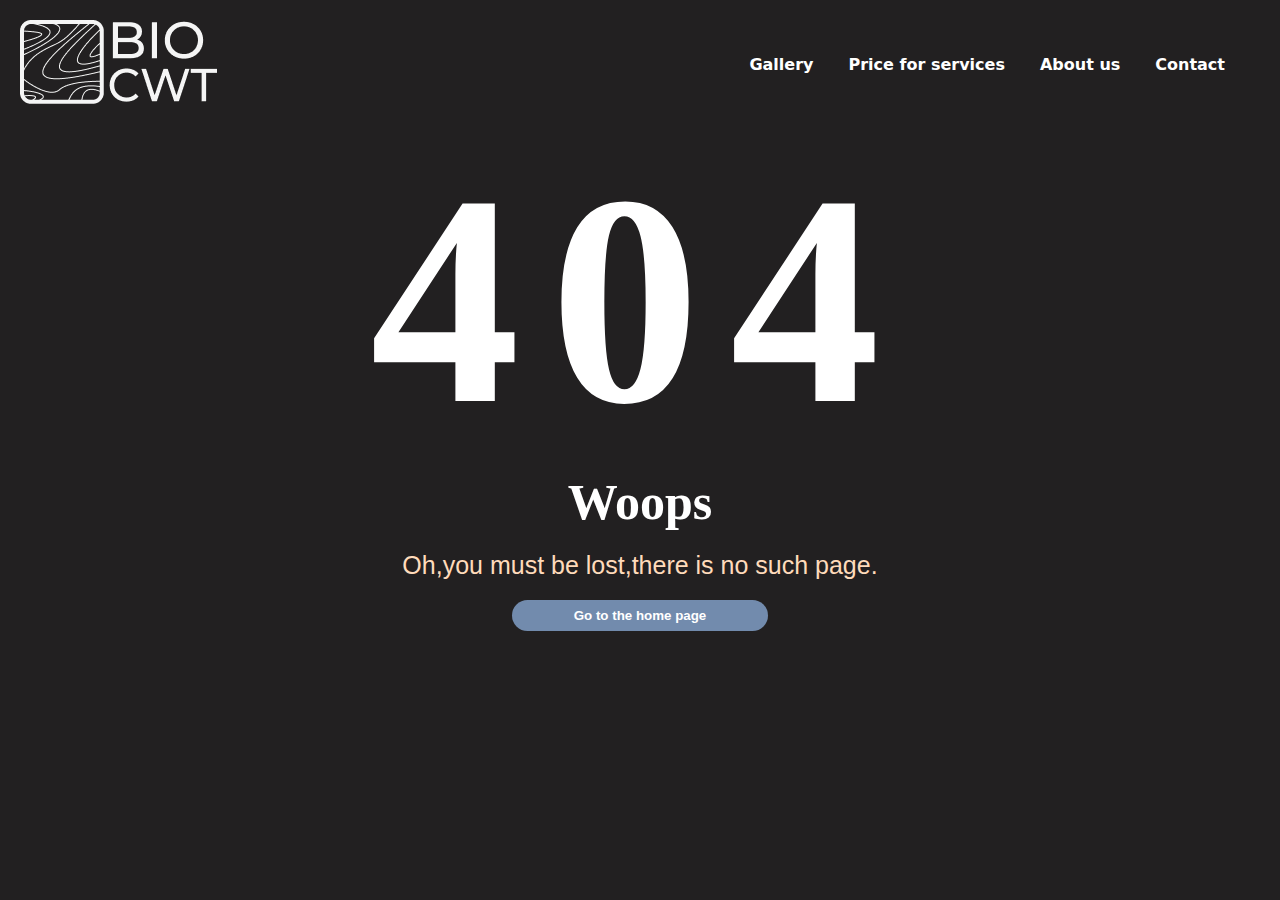
<file: index.html>
<!DOCTYPE html>
<html lang="en">
<head>
    <meta charset="UTF-8">
    <meta http-equiv="X-UA-Compatible" content="IE=edge">
    <meta name="viewport" content="width=device-width, initial-scale=1.0">
    <link rel="stylesheet" href="style.css">
    <title>Wood project</title>
</head>
<body>
    <nav class="nav-1">
        <ul>
            <li class="logo">
                <img src="Group 9.png" alt="">
            </li>
            <li>Gallery</li>
            <li>Price for services</li>
            <li>About us</li>
            <li>Contact</li>
        </ul>
    </nav>
    <section class="sec-1">
        <h1>404</h1>
        <h3>Woops</h3>
        <p>Oh,you must be lost,there is no such page.</p>
        <a href="2index.html" target="_blank"><button><b>Go to the home page</b></button></a>
    </section>
    
</body>
</html>
</file>
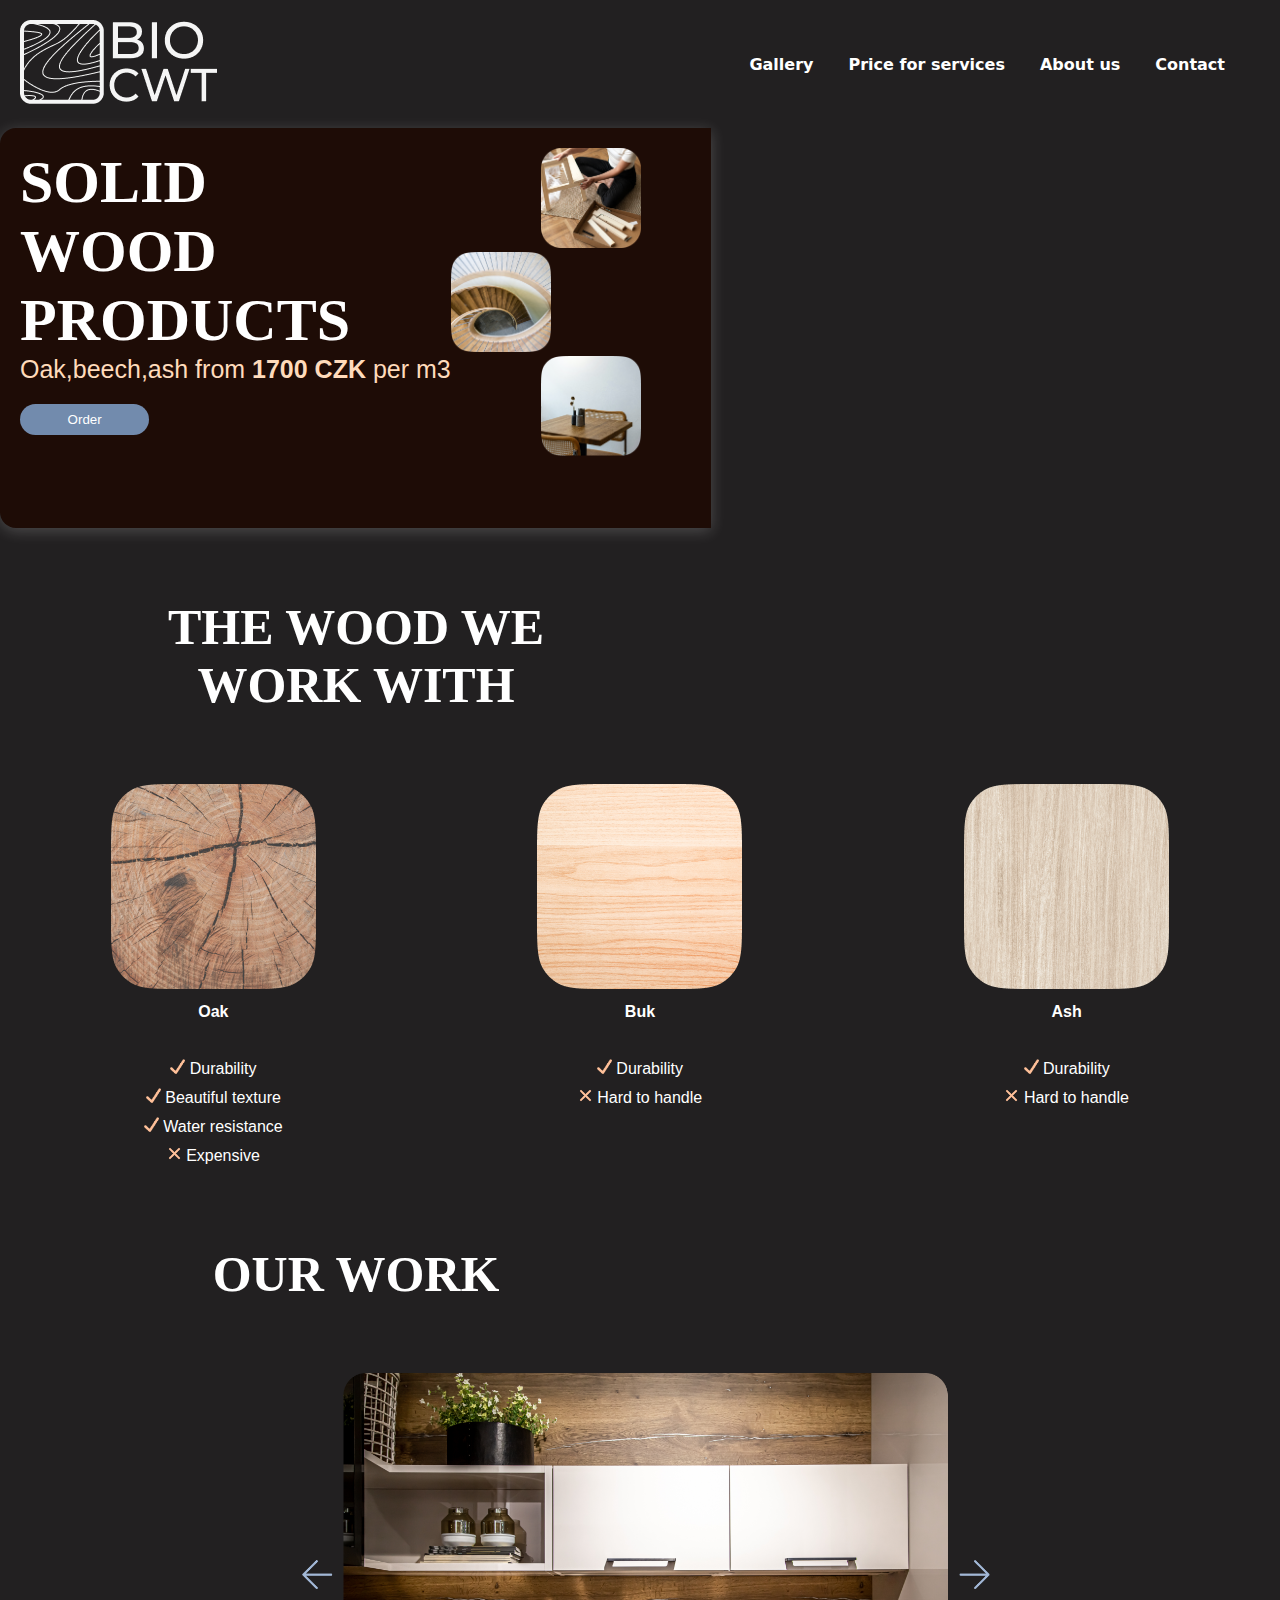
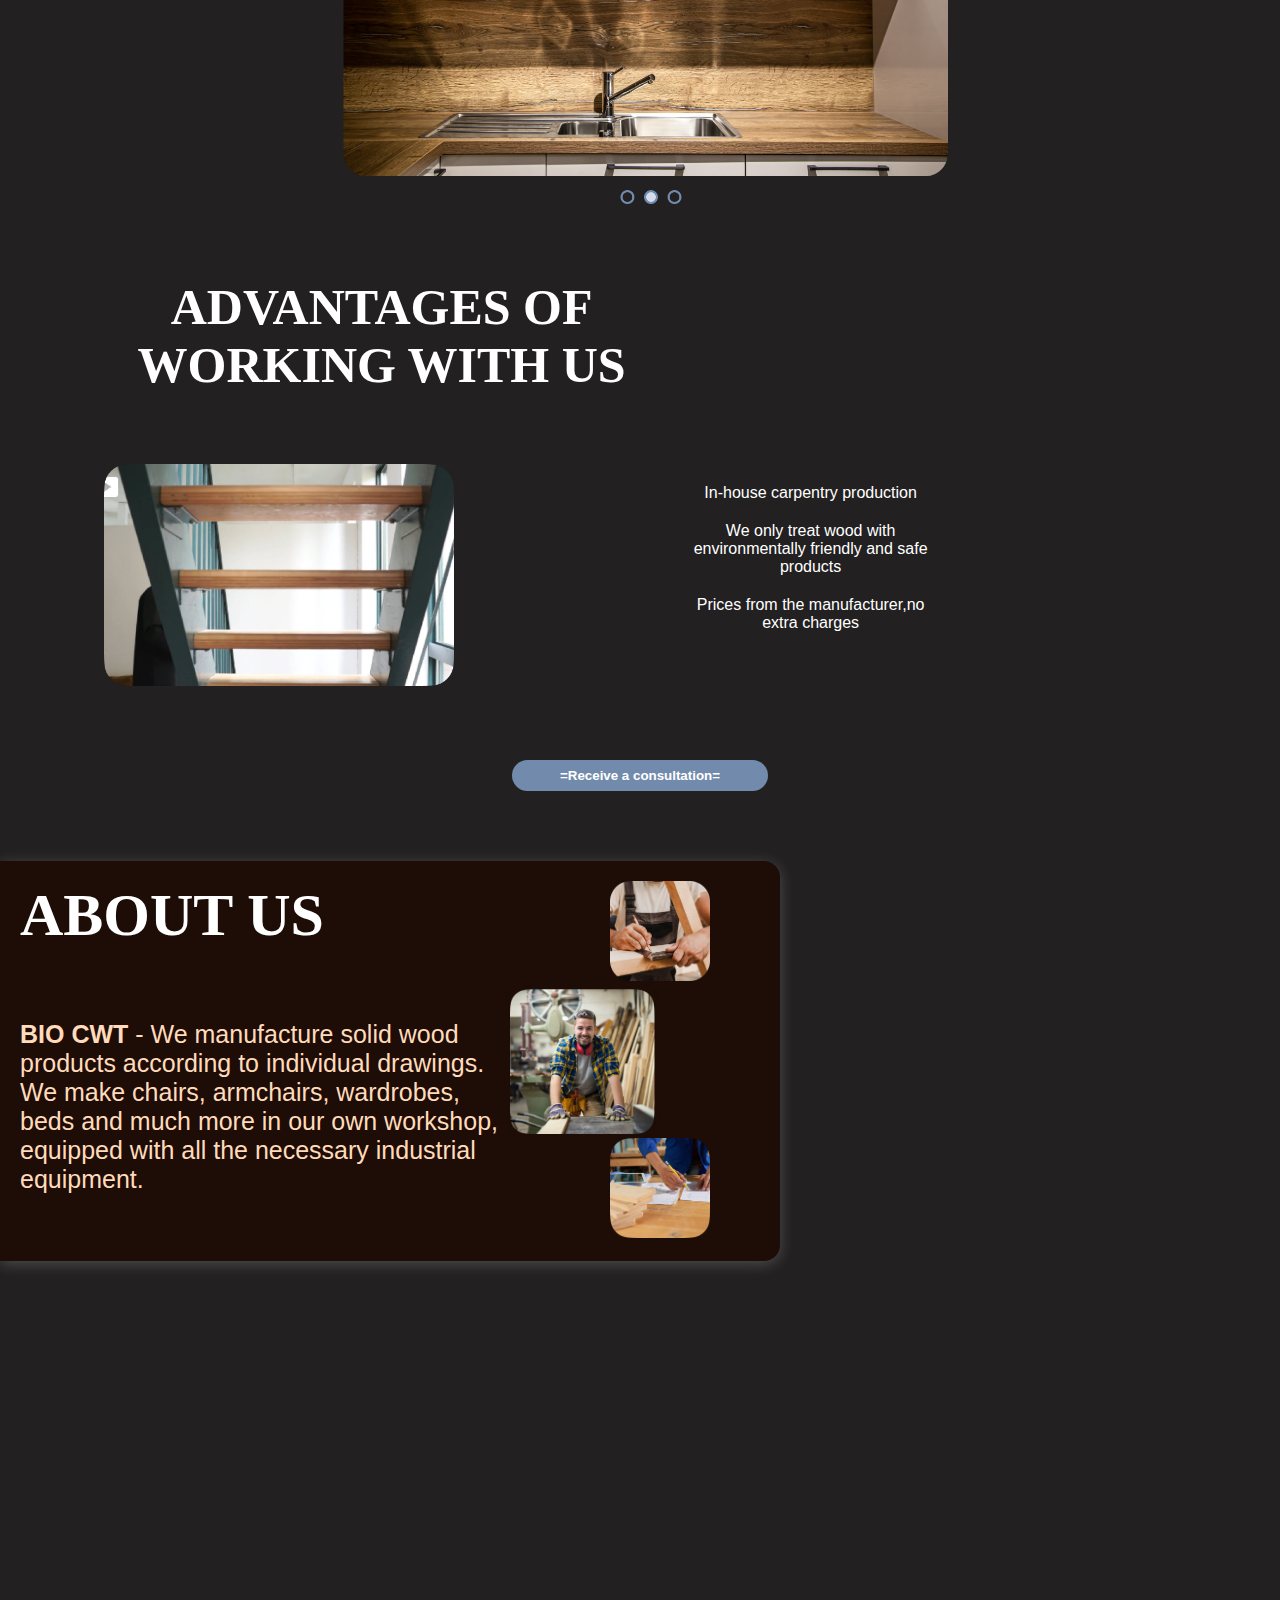
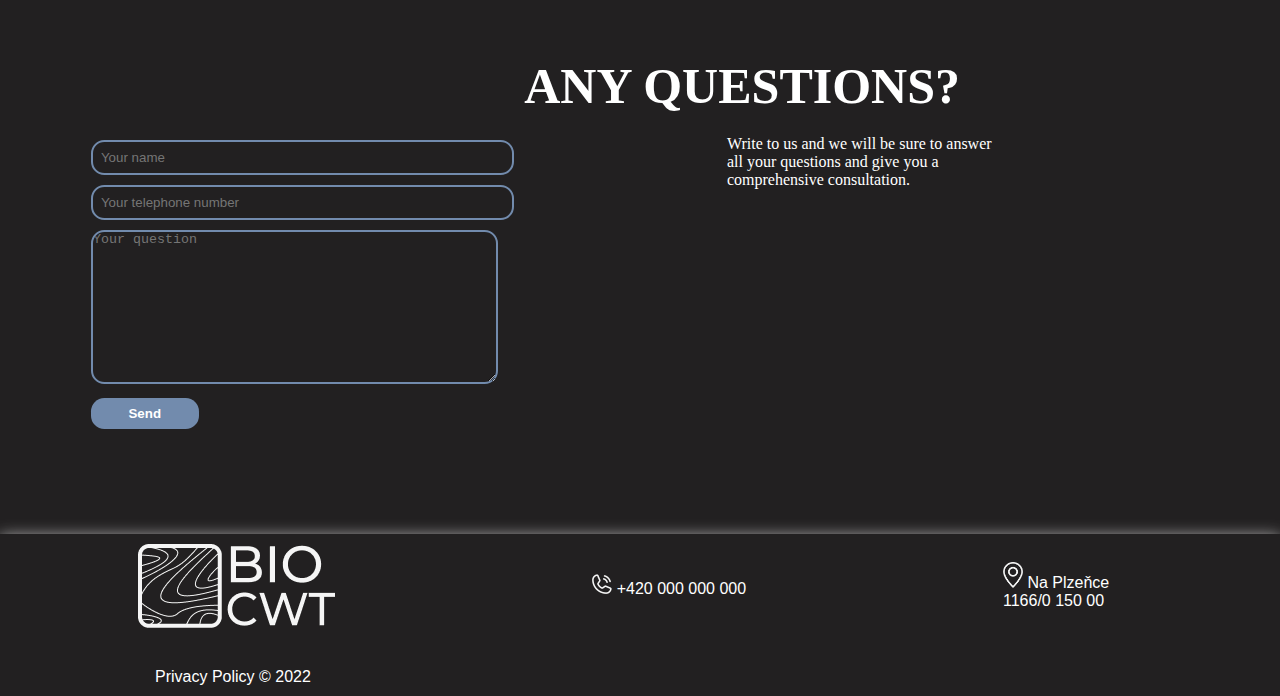
<file: 2index.html>
<!DOCTYPE html>
<html lang="en">
<head>
    <meta charset="UTF-8">
    <meta http-equiv="X-UA-Compatible" content="IE=edge">
    <meta name="viewport" content="width=device-width, initial-scale=1.0">
    <link rel="stylesheet" href="style.css">
    <title>Wood project</title>
</head>
<body>
    <nav class="nav-1">
        <ul>
            <li class="logo">
                <img src="Group 9.png" alt="">
            </li>
            <li>Gallery</li>
            <li>Price for services</li>
            <li>About us</li>
            <li>Contact</li>
        </ul>
    </nav>
    <header>
        <ul>
            <li><h1>SOLID WOOD PRODUCTS</h1>
            <p>Oak,beech,ash from <b>1700 CZK</b> per m3</p>
            <button>Order</button></li>
            <li class="block">
                <div><img class="im1" width="100" src="image.png" alt=""></div>  
                <div><img class="im2" width="100" src="image2.png" alt=""></div>
                <div><img class="im3" width="100" src="image3.png" alt=""></div>
            </li>
        </ul>
    </header>
    <section class="sec-2">
        <h1>THE WOOD WE WORK WITH</h1>
        <ul>
            <li>
                <img class="image" src="old-wood.png" alt="">
                <p><b>Oak</b></p>
                <br>
                <p><img width="15" src="check.png" alt="">  Durability</p>
                <p><img width="15" src="check.png" alt=""> Beautiful texture</p>
                <p><img width="15" src="check.png" alt=""> Water resistance</p>
                <p><img width="15" src="cross.png" alt=""> Expensive</p>
            </li>
            <li>
                <img class="image" src="wood.png" alt="">
                <p><b>Buk</b></p>
                <br>
                <p><img width="15" src="check.png" alt=""> Durability</p>
                <p><img width="15" src="cross.png" alt=""> Hard to handle</p>
            </li>
            <li>
                <img class="image" src="pale-oak.png" alt="">
                <p><b>Ash</b></p>
                <br>
                <p><img width="15" src="check.png" alt=""> Durability</p>
                <p><img width="15" src="cross.png" alt=""> Hard to handle</p>
            </li>
        </ul>

        <div class="sec-div">
            <h1>OUR WORK</h1>
           <p> <img width="700" src="image galerie.png" alt=""></p>
        </div>

        <div class="sec-div2">
            <h1>ADVANTAGES OF WORKING WITH US</h1>
            <ul>
                <li><img width="350" src="video.png" alt=""></li>
                <li>
                    <p>In-house carpentry production</p>
                    <p>We only treat wood with environmentally friendly and safe products</p>
                    <p>Prices from the manufacturer,no extra charges</p>
                </li>
            </ul>
            <div class="but"><a href="3index.html" target="_blank"><button><b>=Receive a consultation=</b></button></a></div> 
        </div>

    </section>
    <footer>
        <ul>
            <li><h1>ABOUT US</h1>
            <p><b>BIO CWT</b> - We manufacture solid wood products according to individual drawings. We make chairs, armchairs, wardrobes, beds and much more in our own workshop, equipped with all the necessary industrial equipment.</p>
            <li class="block-2">
                <div><img class="im1" width="100" src="Group14.png" alt=""></div>  
                <div><img class="im5" width="150" src="Group 15.png" alt=""></div>
                <div><img class="im3" width="100" src="Group16.png" alt=""></div>
            </li>
        </ul>
    </footer>
    <br>
    <br>
    <br>
    <br>
    <br>
    <br>
    <br>
    <br>
    <br>
    <br>
    <br>
    <br>
    <br>
    <br>
    <br>
    <br>
    <br>
    <section class="sec-3">
        <h1>ANY QUESTIONS?</h1>
        <ul>
            <li>
                <div><input type="text" placeholder="Your name"></div>
                <div><input type="number" placeholder="Your telephone number"></div>
                <div><textarea name="text" id="" cols="30" rows="10" placeholder="Your question"></textarea></div>
                <div><button><b>Send</b></button></div>
            </li>
            <li>
               <p>Write to us and we will be sure to answer all your questions and give you a comprehensive consultation.</p> 
            </li>
        </ul>
    </section>
    <div class="main-footer">
        <ul>
            <li>
                <img src="Group 9.png" alt="">
                <p> <img width="20" src="Vector.png" alt=""> +420 000 000 000</p>
                <p class="class1"> <img width="20" src="Group.png" alt=""> Na Plzeňce 1166/0
                    150 00</p>
            </li>
        </ul>
        <p class="class2">Privacy Policy &copy; 2022</p>

    </div>
    
</body>
</html>
</file>
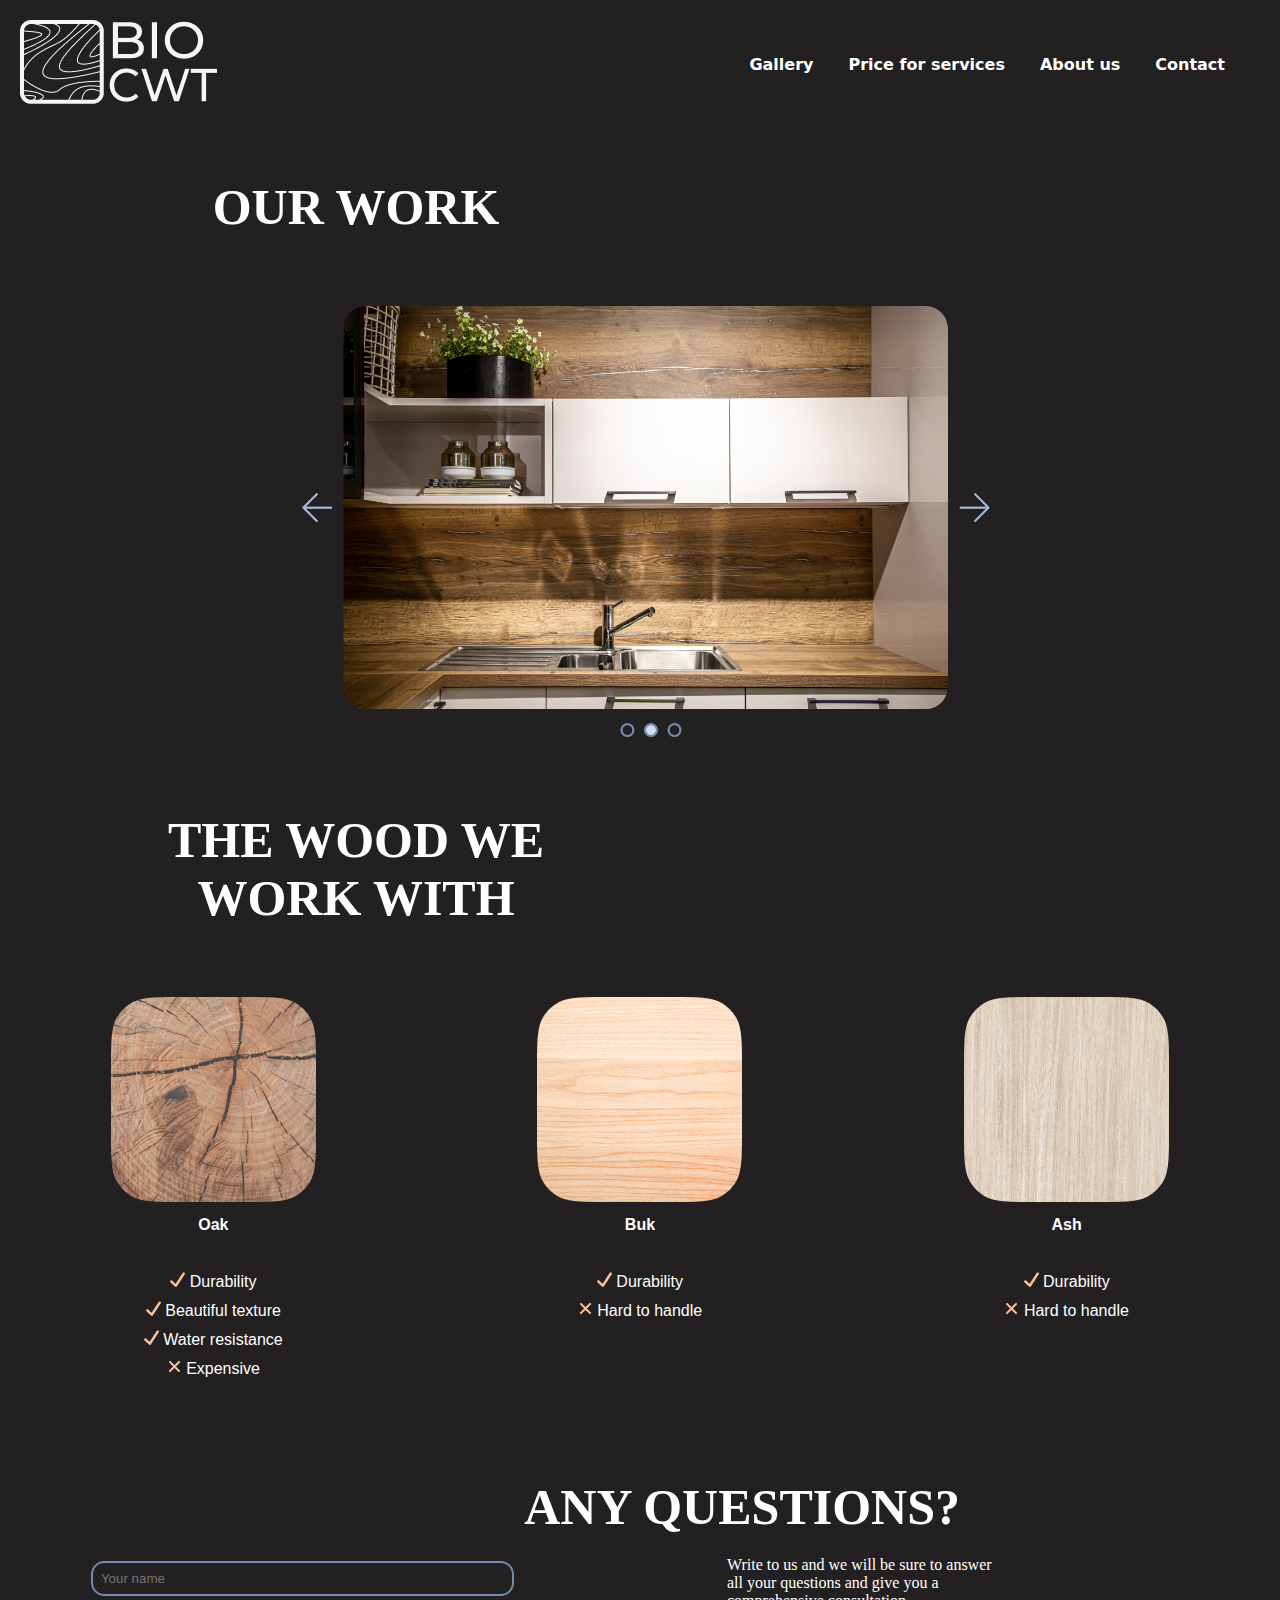
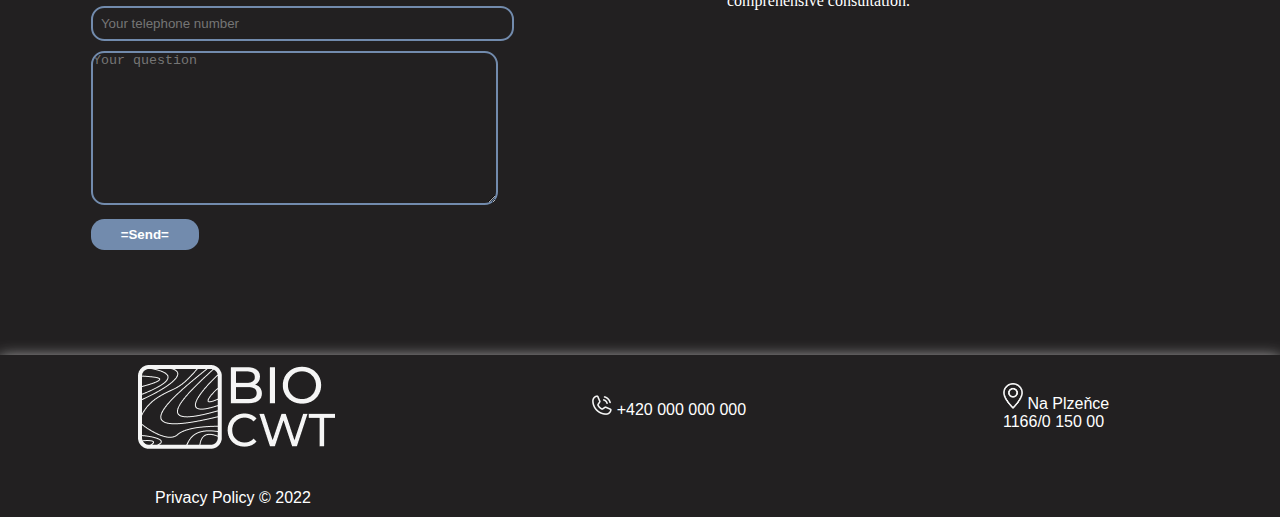
<file: 3index.html>
<!DOCTYPE html>
<html lang="en">
<head>
    <meta charset="UTF-8">
    <meta http-equiv="X-UA-Compatible" content="IE=edge">
    <meta name="viewport" content="width=device-width, initial-scale=1.0">
    <link rel="stylesheet" href="style.css">
    <title>Wood project</title>
</head>
<body>
    <nav class="nav-1">
        <ul>
            <li class="logo">
                <img src="Group 9.png" alt="">
            </li>
            <li>Gallery</li>
            <li>Price for services</li>
            <li>About us</li>
            <li>Contact</li>
        </ul>
    </nav>
    <section class="sec-2">
        <div class="sec-div">
            <h1>OUR WORK</h1>
           <p> <img width="700" src="image galerie.png" alt=""></p>
        </div>

        <div>

        <h1>THE WOOD WE WORK WITH</h1>
        <ul>
            <li>
                <img class="image" src="old-wood.png" alt="">
                <p><b>Oak</b></p>
                <br>
                <p><img width="15" src="check.png" alt="">  Durability</p>
                <p><img width="15" src="check.png" alt=""> Beautiful texture</p>
                <p><img width="15" src="check.png" alt=""> Water resistance</p>
                <p><img width="15" src="cross.png" alt=""> Expensive</p>
            </li>
            <li>
                <img class="image" src="wood.png" alt="">
                <p><b>Buk</b></p>
                <br>
                <p><img width="15" src="check.png" alt=""> Durability</p>
                <p><img width="15" src="cross.png" alt=""> Hard to handle</p>
            </li>
            <li>
                <img class="image" src="pale-oak.png" alt="">
                <p><b>Ash</b></p>
                <br>
                <p><img width="15" src="check.png" alt=""> Durability</p>
                <p><img width="15" src="cross.png" alt=""> Hard to handle</p>
            </li>
        </ul>
        </div>
    </section>
    <section class="sec-3">
        <h1>ANY QUESTIONS?</h1>
        <ul>
            <li>
                <div><input type="text" placeholder="Your name"></div>
                <div><input type="number" placeholder="Your telephone number"></div>
                <div><textarea name="text" id="" cols="30" rows="10" placeholder="Your question"></textarea></div>
                <div><a href="4index.html" target="_blank"><button><b>=Send=</b></button></a></div>
            </li>
            <li>
               <p>Write to us and we will be sure to answer all your questions and give you a comprehensive consultation.</p> 
            </li>
        </ul>
    </section>
    <div class="main-footer">
        <ul>
            <li>
                <img src="Group 9.png" alt="">
                <p> <img width="20" src="Vector.png" alt=""> +420 000 000 000</p>
                <p class="class1"> <img width="20" src="Group.png" alt=""> Na Plzeňce 1166/0
                    150 00</p>
            </li>
        </ul>
        <p class="class2">Privacy Policy &copy; 2022</p>

    </div>
    
</body>
</html>
</file>
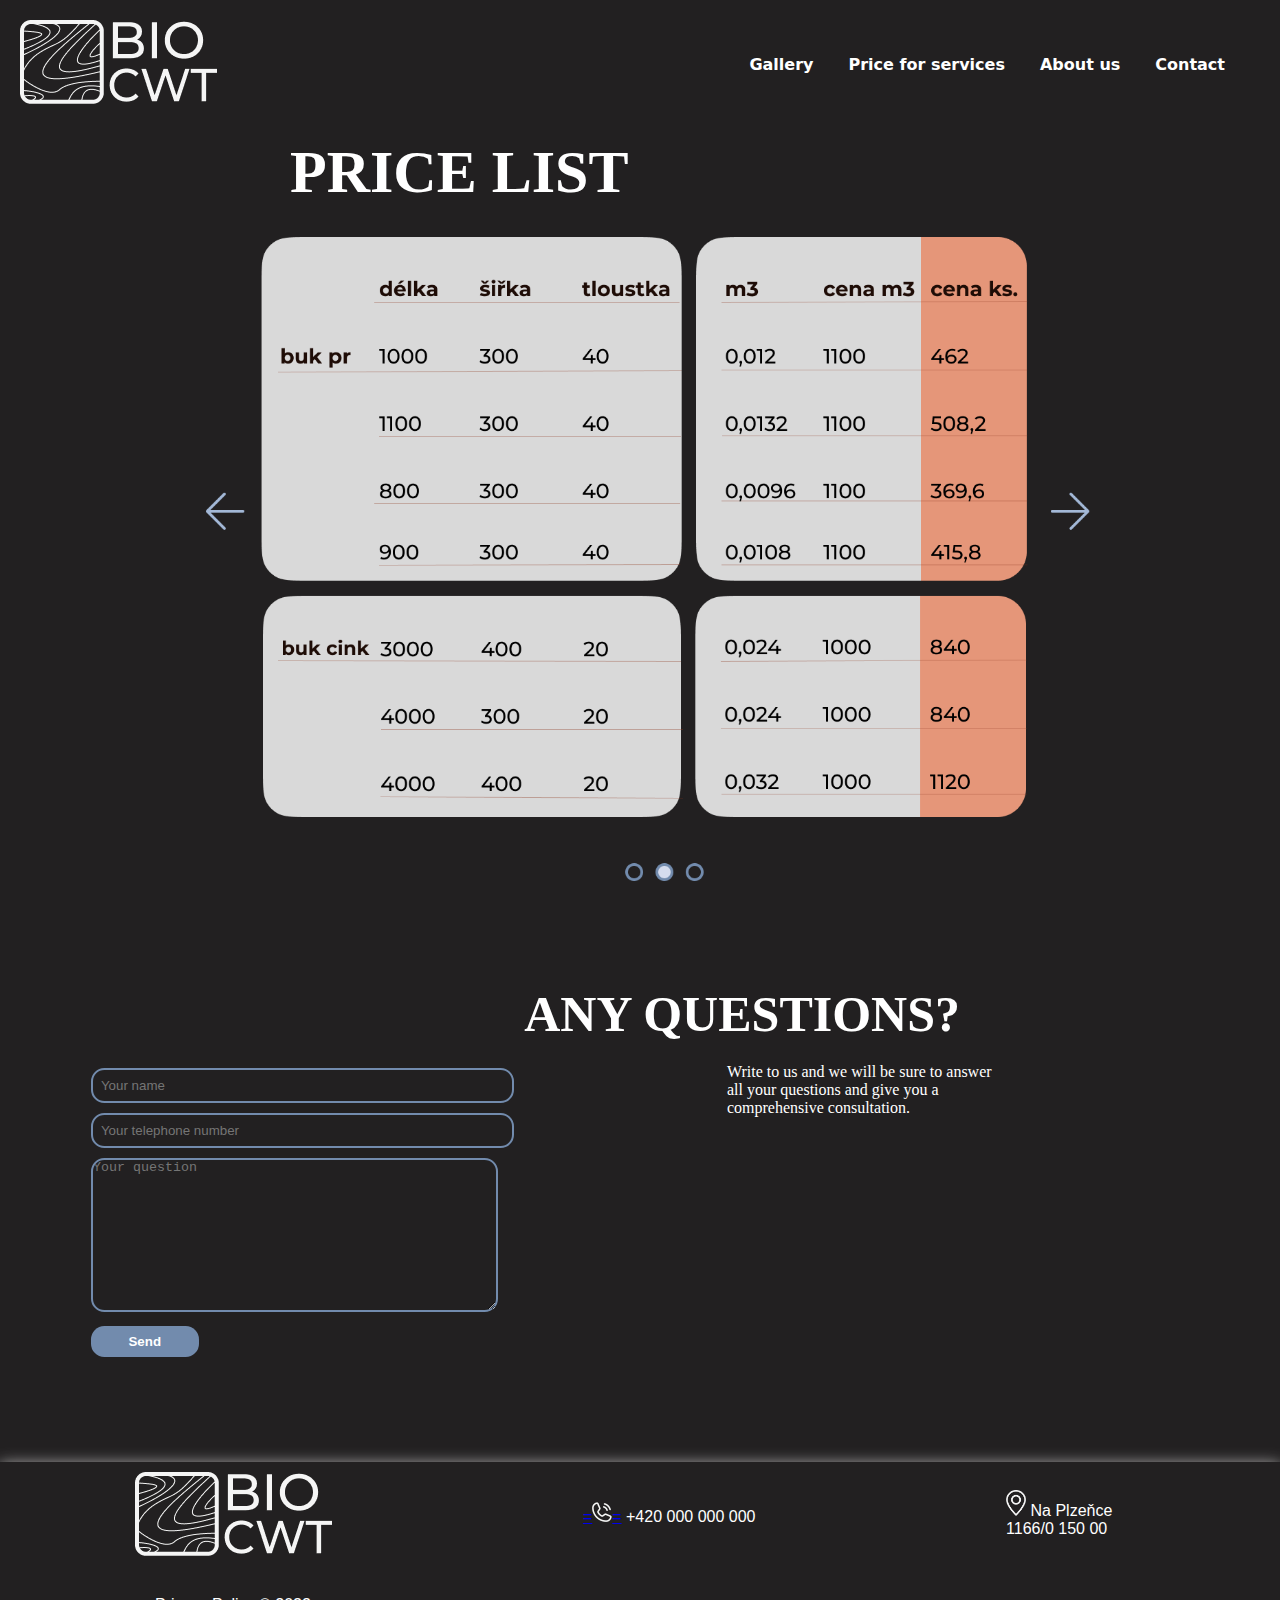
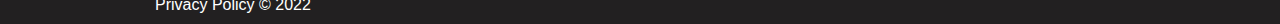
<file: 4index.html>
<!DOCTYPE html>
<html lang="en">
<head>
    <meta charset="UTF-8">
    <meta http-equiv="X-UA-Compatible" content="IE=edge">
    <meta name="viewport" content="width=device-width, initial-scale=1.0">
    <link rel="stylesheet" href="style.css">
    <title>Wood project</title>
</head>
<body>
    <nav class="nav-1">
        <ul>
            <li class="logo">
                <img src="Group 9.png" alt="">
            </li>
            <li>Gallery</li>
            <li>Price for services</li>
            <li>About us</li>
            <li>Contact</li>
        </ul>
    </nav>
    <div class="div-sec4">
        <h1>PRICE LIST</h1>
        <img width="900" src="price.png" alt="">
    </div>
    <section class="sec-3">
        <h1>ANY QUESTIONS?</h1>
        <ul>
            <li>
                <div><input type="text" placeholder="Your name"></div>
                <div><input type="number" placeholder="Your telephone number"></div>
                <div><textarea name="text" id="" cols="30" rows="10" placeholder="Your question"></textarea></div>
                <div><a href="4index.html" target="_blank"><button><b>Send</b></button></a></div>
            </li>
            <li>
               <p>Write to us and we will be sure to answer all your questions and give you a comprehensive consultation.</p> 
            </li>
        </ul>
    </section>
    <div class="main-footer">
        <ul>
            <li>
                <img src="Group 9.png" alt="">
                <p> <a href="5index.html" target="_blank">=<img width="20" src="Vector.png" alt="">=</a> +420 000 000 000</p>
                <p class="class1"> <img width="20" src="Group.png" alt=""> Na Plzeňce 1166/0
                    150 00</p>
            </li>
        </ul>
        <p class="class2">Privacy Policy &copy; 2022</p>

    </div>
    
</body>
</html>
</file>
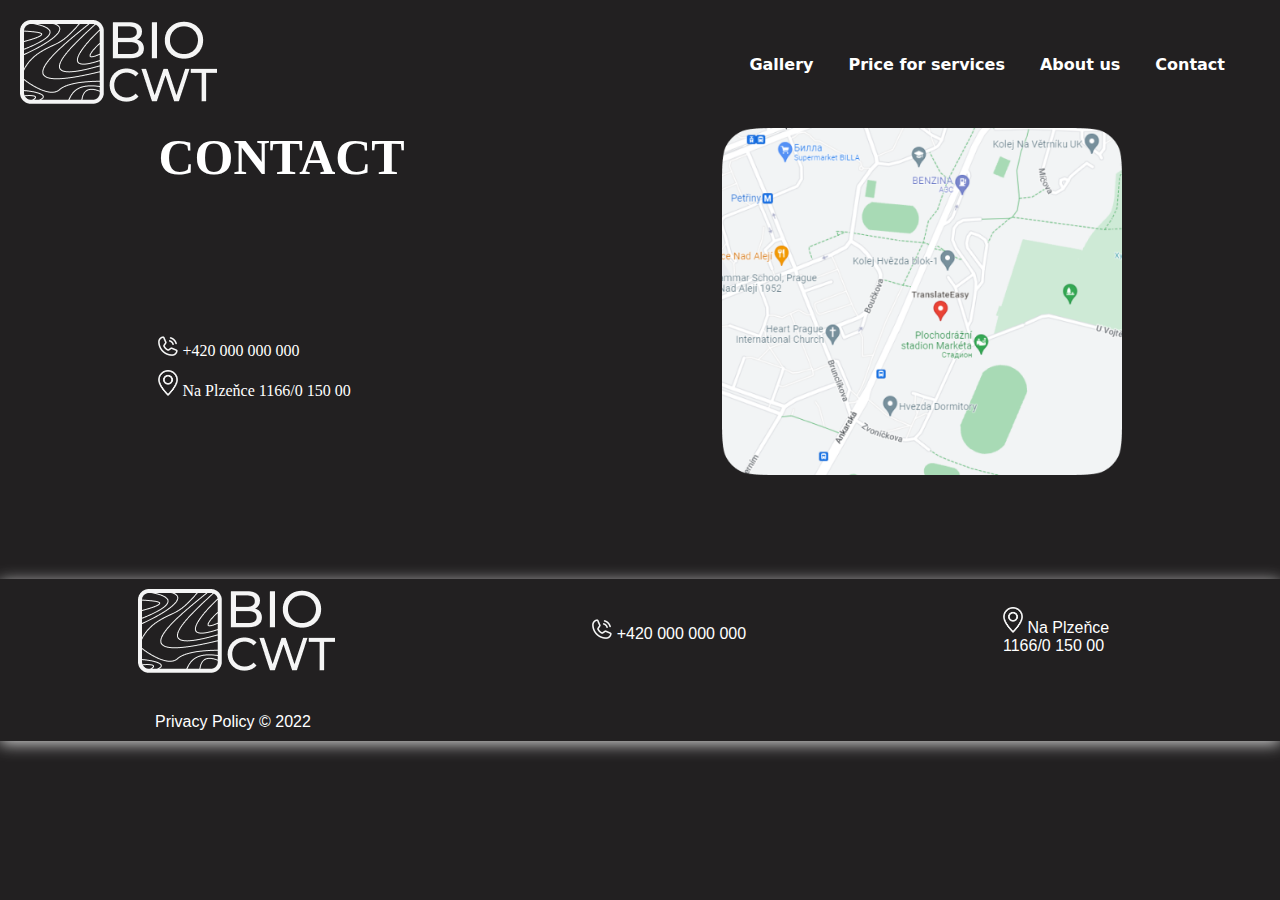
<file: 5index.html>
<!DOCTYPE html>
<html lang="en">
<head>
    <meta charset="UTF-8">
    <meta http-equiv="X-UA-Compatible" content="IE=edge">
    <meta name="viewport" content="width=device-width, initial-scale=1.0">
    <link rel="stylesheet" href="style.css">
    <title>Wood project</title>
</head>
<body>
    <nav class="nav-1">
        <ul>
            <li class="logo">
                <img src="Group 9.png" alt="">
            </li>
            <li>Gallery</li>
            <li>Price for services</li>
            <li>About us</li>
            <li>Contact</li>
        </ul>
    </nav>
    <section class="sec-5">
        <ul>
            <li>
                <h1>CONTACT</h1>
                <p> <img width="20" src="Vector.png" alt=""> +420 000 000 000</p>
                <p class="class5"> <img width="20" src="Group.png" alt=""> Na Plzeňce 1166/0 150 00</p>
            </li>
            <li><img class="map" width="400" src="MAP.png" alt=""></li>
        </ul>
    </section>
    <div class="main-footer">
        <ul>
            <li>
                <img src="Group 9.png" alt="">
                <p> <img width="20" src="Vector.png" alt=""> +420 000 000 000</p>
                <p class="class1"> <img width="20" src="Group.png" alt=""> Na Plzeňce 1166/0
                    150 00</p>
            </li>
        </ul>
        <p class="class2">Privacy Policy &copy; 2022</p>

    </div>
    
</body>
</html>
</file>
<file: style.css>
*{
    padding: 0;
    margin: 0;
}
body{
    background-color: rgba(34, 32, 33, 1);
    color: white;
    overflow: none;
}
ul{
    list-style: none;
}
.nav-1 ul{

    list-style: none;
    display: flex;
    align-items: center;
    margin: 20px;
}
.nav-1 li:nth-child(1){
    margin-right: auto;
}
.nav-1 li{
    margin-right: 35px;
    font-family: system-ui, -apple-system, BlinkMacSystemFont, 'Segoe UI', Roboto, Oxygen, Ubuntu, Cantarell, 'Open Sans', 'Helvetica Neue', sans-serif;
    font-weight: bold;
}
.sec-1 h1{
    text-align: center;
    font-family: 'KyivType Sans';
    font-size: 300px;
    letter-spacing: 0.1em;
}
.sec-1{
    text-align: center;
}
.sec-1 h3{
    font-size: 50px;
    margin-bottom: 20px;
}
.sec-1 p{
    font-size: 25px;
    font-family: sans-serif;
    color: rgba(255, 219, 187, 1);
    margin-bottom: 20px;
}
.sec-1 button{
    width: 20%;
    padding: 8px;
    color: white;
    background: rgba(114, 139, 173, 1);
    border: none;
    border-radius: 1.5em;
    margin-bottom: 20px;
}
header ul{
    display: flex;
    
    background-color:rgba(30, 12, 6, 1);
    border-top-left-radius: 1em;
    border-bottom-left-radius: 1em;
    box-shadow:0px 3px 15px rgba(255, 255, 255,0.2);

    
}

header li{
    margin-right: 50px;
    padding: 20px;
    
}
header{
    height: 400px;
    display: flex;
    
}
header h1{
    font-size: 60px;
    width: 40px;
}
header p{
    font-size: 25px;
    font-family: sans-serif;
    color: rgba(255, 219, 187, 1);
    margin-bottom: 20px;
    
}
header button{
    width: 30%;
    padding: 8px;
    color: white;
    background: rgba(114, 139, 173, 1);
    border: none;
    border-radius: 1.5em;
    margin-bottom: 20px;
}
.im2{
    margin-left: -90px;
}
.sec-2 ul{
    display: flex;
    justify-content: space-around;
    margin-top: 70px;
}
.sec-2{
    margin-top: 70px;
}
.sec-2 h1{
    font-size: 50px;
    text-align: center;
    width: 40%;
    margin-left: 100px;
    margin-top: 70px;
}
.sec-2 p{
    text-align: center;
    margin: 10px;
    font-family: sans-serif;
}
.sec-div p{
    margin: auto;
    margin-top: 70px;
}
.sec-div{
    margin-top: 70px;
}
.sec-div2 p{
    width: 50%;
    margin: 20px;
}
.sec-div2 h1{
    margin-top: 70px;
    width: 44%;
}
.sec-div2 button{
    width: 20%;
    padding: 8px;
    color: white;
    background: rgba(114, 139, 173, 1);
    border: none;
    border-radius: 1.5em;
}
.sec--div2 ul{
    margin-top: 70px;
}
.but{
    text-align: center;
    margin-top: 70px;
}
footer ul{
    display: flex;
    
    background-color:rgba(30, 12, 6, 1);
    border-top-right-radius:1em;
    border-bottom-right-radius:1em ;
    box-shadow:0px 3px 15px rgba(255, 255, 255,0.2);
}
footer li{
    margin-right: 50px;
    padding: 20px;
    
}
footer{
    height: 400px;
    display: flex;
    justify-content: flex-start;
    margin-top: 70px;
}
footer h1{
    font-size: 60px;
}
footer p{
    font-size: 25px;
    font-family: sans-serif;
    color: rgba(255, 219, 187, 1);
    width: 500px;
    margin-top: 70px;
    
}
.im5{
    margin-left: -100px;
}
.sec-3 ul{
    display: flex;
    justify-content: space-around;
}
.sec-3 h1{
    font-size: 50px;
    text-align: end;
    padding: 20px;
    margin-right: 300px;
    margin-top: 70px;
}
.sec-3 input{
    width: 150%;
    padding: 8px;
    border:2px solid rgba(114, 139, 173, 1) ;
    border-radius: 1em;
    background:rgba(34, 32, 33, 1) ;
    margin: 5px;
}
.sec-3 textarea{
    width: 150%;
    border:2px solid rgba(114, 139, 173, 1) ;
    border-radius: 1em;
    background:rgba(34, 32, 33, 1) ;
    margin: 5px;
}
.sec-3 button{
    width: 40%;
    padding: 8px;
    color: white;
    background: rgba(114, 139, 173, 1);
    border: none;
    border-radius: 1em;
    margin-bottom: 20px;
    margin: 5px;
}
.sec-3 p{
    width: 40%;
    margin:0 auto;
}
.carry{
    position: relative;
}
.index{
    position: absolute;
    margin-left:800px;
    margin-top: -100px;
    z-index: -1;
}
.main-footer li{
    display: flex;
    justify-content: space-around;
    align-items: center;
}
.main-footer{
    margin-top: 100px;
    font-family: sans-serif;
    padding: 10px;
    background:rgba(34, 32, 33, 1) ;
    box-shadow:0px 3px 15px rgba(255, 255, 255,0.8);
}
.class1{
    width: 11%;
}
.class2{
    margin-left: 145px;
    margin-top: 40px;
}
.div-sec4{
    text-align: center;
    padding: 10px;
}
.div-sec4 h1{
   font-size: 60px;
   margin-bottom: 30px;
   text-align: start;
   margin-left: 280px;
}
.sec-5 ul{
    display: flex;
    justify-content: space-around;
}
.sec-5 p{
    margin-top: 10px;
}
.sec-5 h1{
    margin-bottom: 150px;
    font-size: 50px;
}
@media(max-width: 600px){
    body{
        margin: 0;
        padding: 0;
    }
    .nav-1 li:not(.logo){
        display: none;
    }
    .sec-1 h1{
        font-size: 70px;
        margin: 50px 0;
    }
    .sec-1 h3{
        margin: 50px 0;
    }
    .sec-1 p{
        font-size: 20px;
        margin-bottom: 70px;
    }
    .sec-1 button{
        width: 50%;
    }
    header h1{
        font-size: 30px;
        margin-bottom: 20px;
    }
    header button{
        width: 50%;
    }
    header ul{
        width: 400px;
        height: 300px;
        border: 0px;
    }
    .block{
        margin-top: 80px;
    }
    .sec-2 h1{
        width: 60%;
        font-size: 30px;
        margin-left:20px;
    }
    .image{
        width: 120px;
    }
    .sec-div img{
        width: 400px;
    }
    .sec-div h1{
        margin-left:20px;
    }
    .sec-div2 ul{
        display: inline-block;
        text-align: center;
    }
    .sec-div2 p{
        margin: auto;
        margin-top: 40px;
    }
    .sec-div2 button{
        width: 50%;
    }
    footer ul{
        display: block;
        width: 70%;
        height: 650px;
    }
    footer h1{
        font-size: 30px;
        margin-top: 20px;
    }
    footer p{
        font-size: 15px;
        width: 90%;
        color: white;
    }
    .block-2 img{
        width: 90px;
        margin-left: 150px;
    }
    footer .im5{
        width: 130px;
        margin-left: 60px;
    }
    .sec-3 h1{
        margin-top: 300px;
    }
    .sec-3 ul{
        display: block;
    }
    .sec-3 input{
        width: 50%;
        margin-left: 15px;
    }
    .sec-3 textarea{
        width: 55%;
        margin-left: 15px;
    }
    .sec-3 h1{
        font-size: 40px;
        width: 80%;
        text-align: start;
        margin: 0;
    }
    .sec-3 p{
        margin:30px 15px;
        font-family: sans-serif;
    }
    .main-footer{
        box-shadow: none;
    }
    .main-footer li{
        display: block;
        text-align: center;
       
    }
    .class1{
        margin: auto;
        width: 40%;
    }
    .main-footer p{
        margin-top: 20px;
    }
    .div-sec4 h1{
        font-size: 40px;
        width: 80%;
        margin: 40px 10px;
    }
    .div-sec4 img{
        width: 280px;
        margin-left: -50px;
    }
    .div-sec4{
        padding: 0;
    }
    .sec-5 ul{
        display: block;
    }
    .sec-5 p{
        margin-top: 10px;
        font-family: sans-serif;
        margin-left: 10px;
    }
    .sec-5 h1{
        margin-top: 80px;
        font-size: 30px;
        margin-left: 10px;
    }
    .sec-5 .map{
        width: 300px;
        margin:40px 10px;
    }
    .class2{
        margin: 0 auto;
    }

}
</file>
